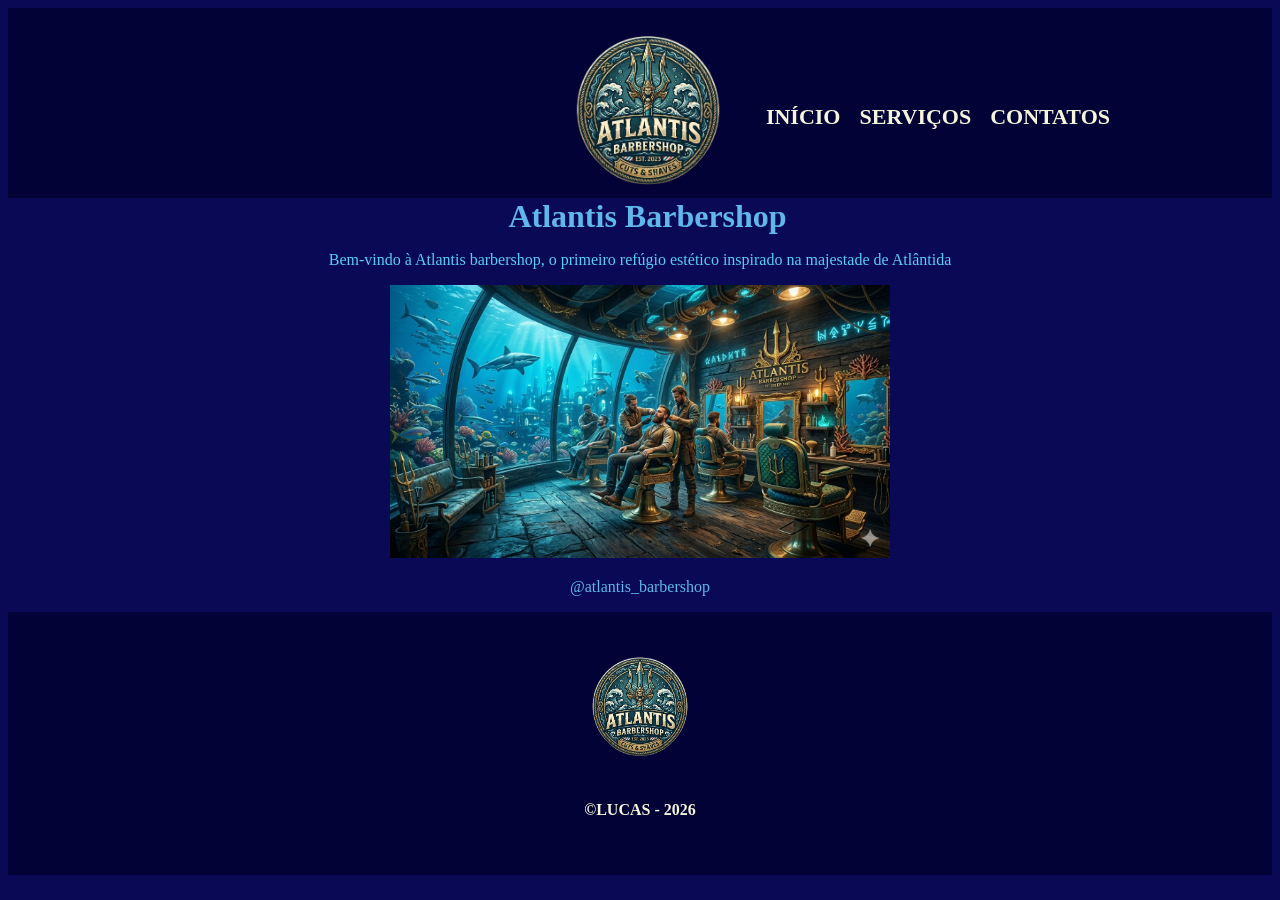
<file: index.html>
<!DOCTYPE html>
<html lang="pt-br">
<head>
    <meta charset="UTF-8">
    <meta name="viewport" content="width=device-width, initial-scale=1.0">
    <title>Atlantis Barbershop</title>
    <link rel="stylesheet" href="style-home.css">
</head>
<body>
  <header>
         <div class="caixa">
        <h1><img src="Gemini_Generated_Image_6yi2q6yi2q6yi2q6-removebg-preview.png" alt=""></h1>
     <nav> 
        <ul> 
            <li><a href="index.html">INÍCIO</a></li>
            <li><a href="servicos.html">SERVIÇOS</a></li>
            <li><a href="contatos.html">CONTATOS</a></li>
        </ul>
    </nav>
        </div>
    </header>
         <h1>Atlantis Barbershop</h1>
    <p class="naruto"> Bem-vindo à Atlantis barbershop, o primeiro refúgio estético inspirado na majestade de Atlântida</p>
    <img src="atlantisbarbershop.png" alt="">
    <P>@atlantis_barbershop</P>
    <footer>
        <img src="Gemini_Generated_Image_6yi2q6yi2q6yi2q6-removebg-preview.png" alt="">
        <P>&copy;LUCAS - 2026</P>

    </footer>
</body>
</html>
</file>
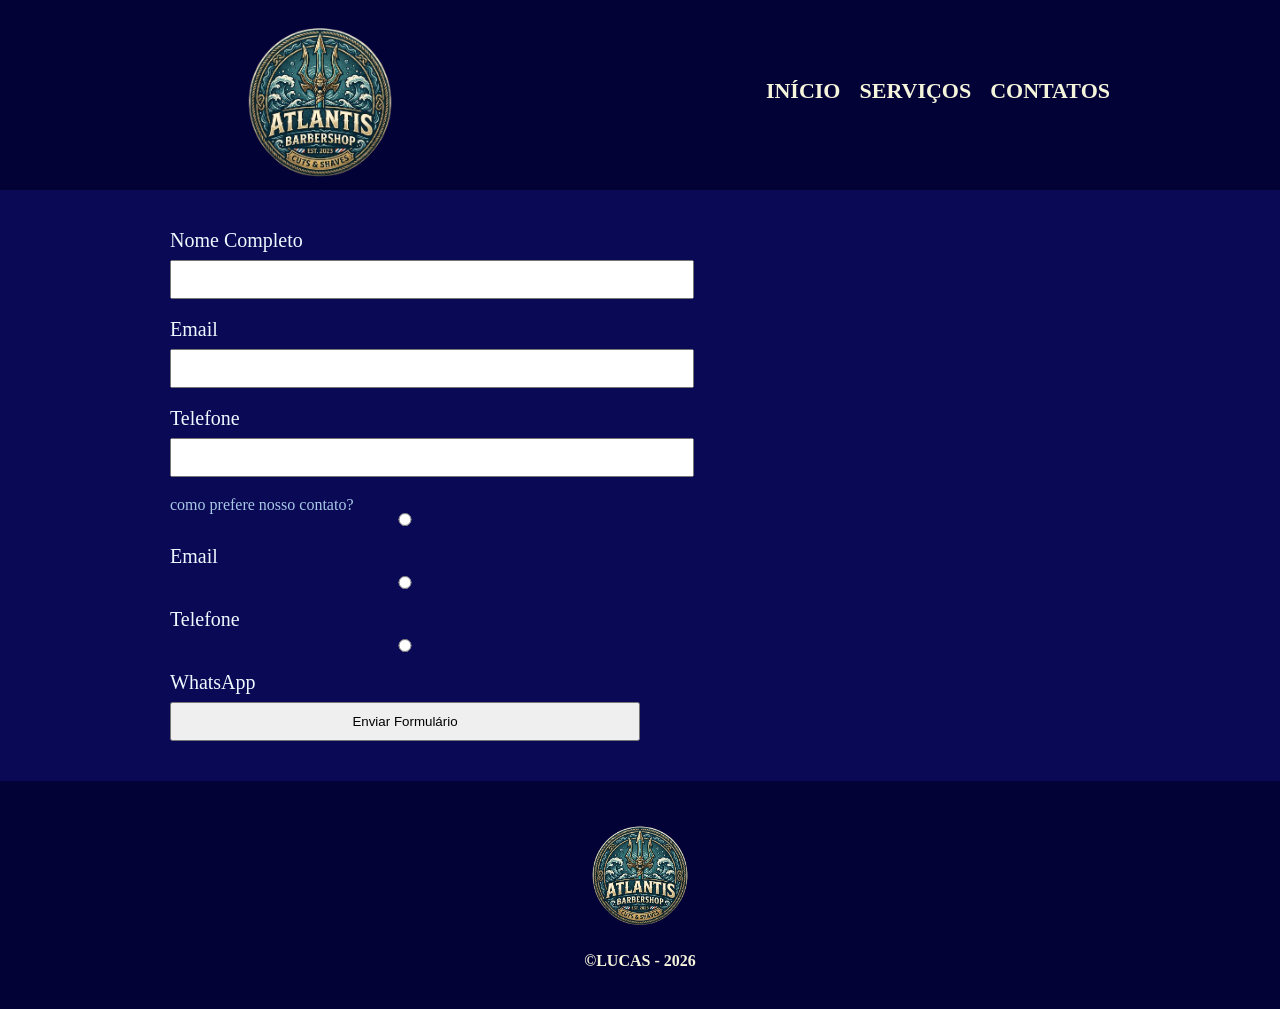
<file: contatos.html>
<!DOCTYPE html>
<html lang="pt-br">
<head>
    <meta charset="UTF-8">
    <meta name="viewport" content="width=device-width, initial-scale=1.0">
    <title>SERVIÇOS</title>
    <link rel="stylesheet" href="reset.css">
    <link rel="stylesheet" href="style.css">
</head>
<body>
    <header>
         <div class="caixa">
        <h1><img src="Gemini_Generated_Image_6yi2q6yi2q6yi2q6-removebg-preview.png" alt=""></h1>
    <nav> 
        <ul> 
            <li><a href="index.html">INÍCIO</a></li>
            <li><a href="servicos.html">SERVIÇOS</a></li>
            <li><a href="contatos.html">CONTATOS</a></li>
        </ul>
    </nav>
      </div>

    </header>
    <main>
        <form>
            <label for="nome">Nome Completo</label>
            <input type="text" id="nome">

            <label for="email">Email</label>
            <input type="text" id="email">

            <label for="telefone">Telefone</label>
            <input type="text" id="telefone">

            <div>
                <p>como prefere nosso contato?</p>
                <label for="radio-email">
                    <input type="radio" name="contato" value="email" id="radio-email"> Email
                </label>
                <label for="radio-telefone">
                    <input type="radio" name="contato" value="telefone" id="radio-telefone"> Telefone
                </label>
                <label for="radio-whatsapp">
                    <input type="radio" name="contato" value="whatsapp" id="radio-whatsapp"> WhatsApp
                </label>
            </div>
            <input type="submit" value="Enviar Formulário">
        </form>
    </main>
    <footer>
        <img src="Gemini_Generated_Image_6yi2q6yi2q6yi2q6-removebg-preview.png" alt="">
        <P>&copy;LUCAS - 2026</P>

    </footer>
</body>
</html>
</file>
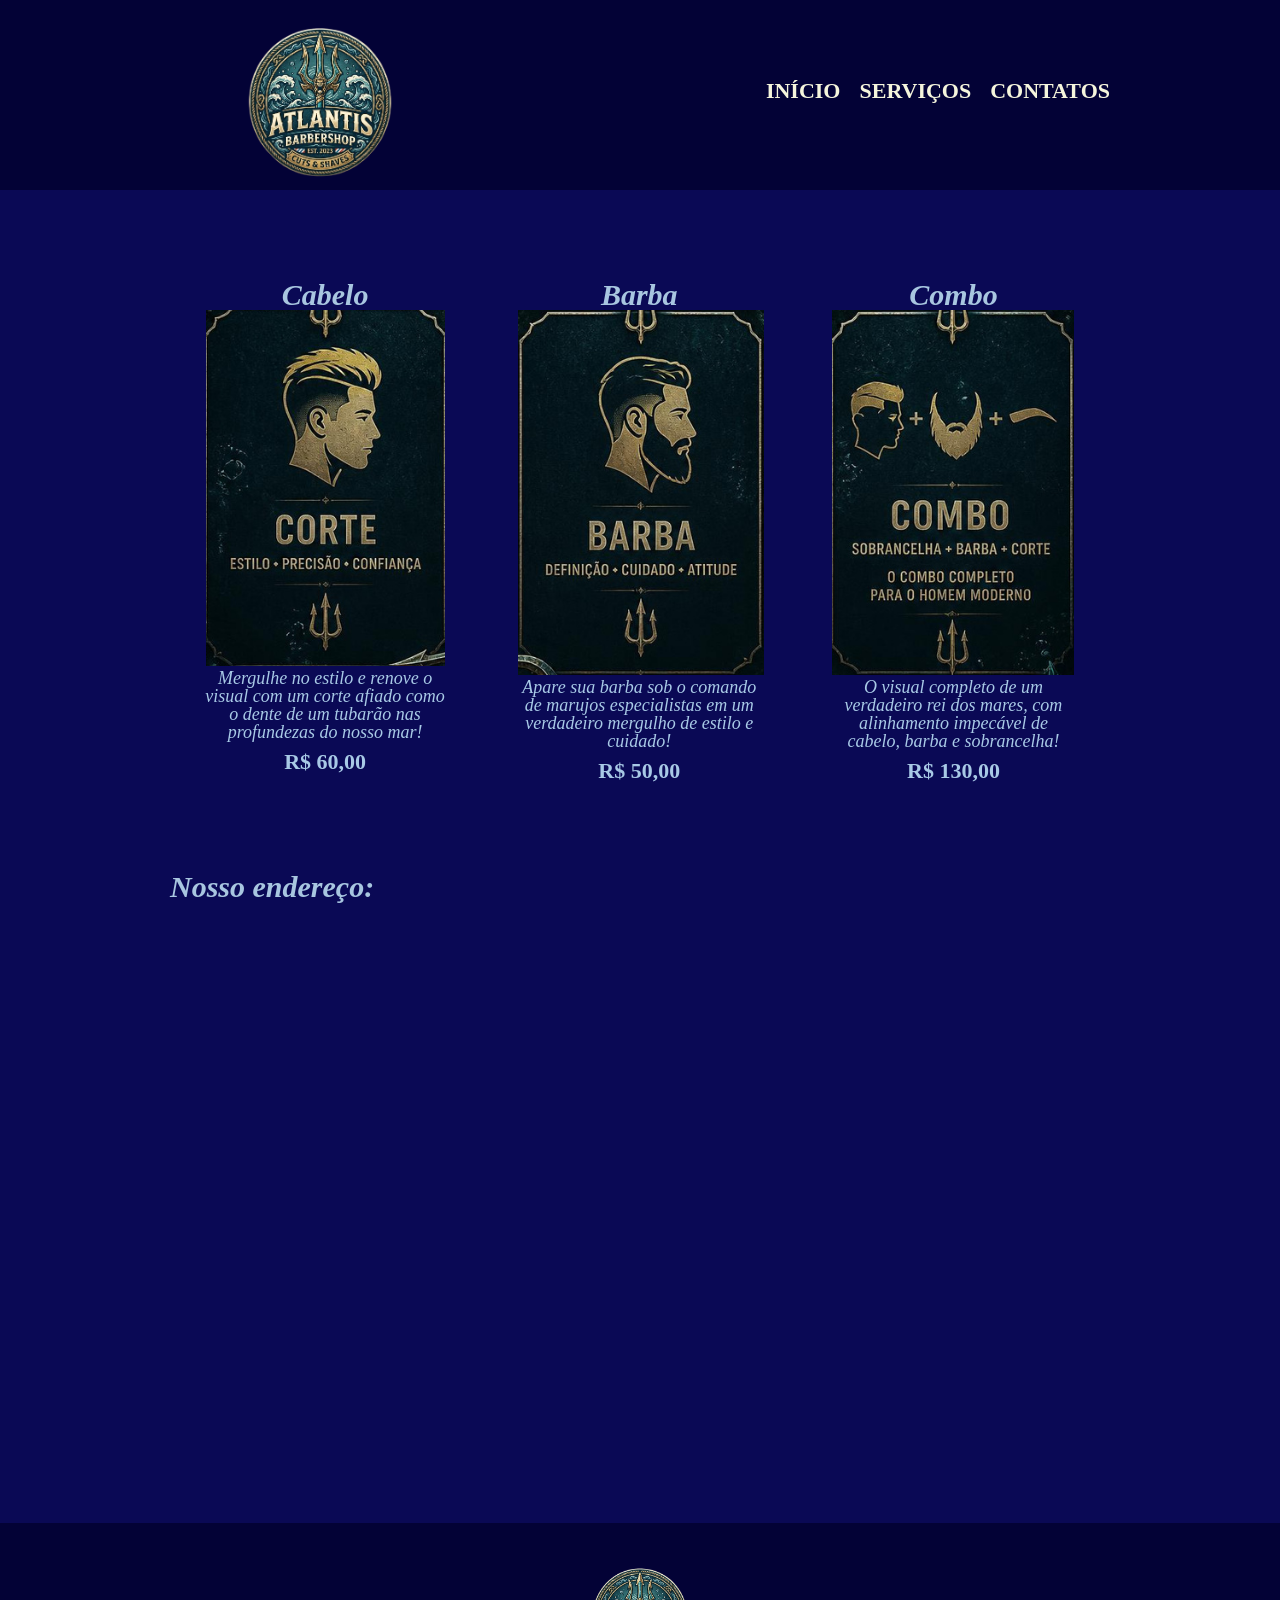
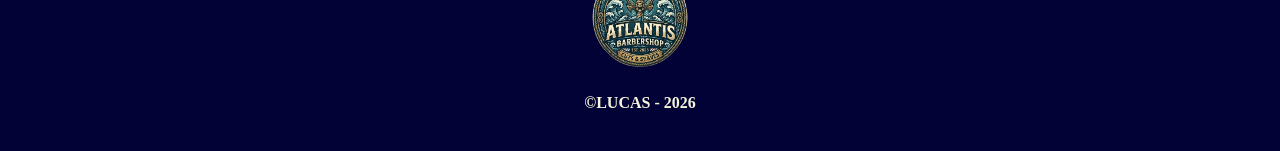
<file: servicos.html>
<!DOCTYPE html>
<html lang="pt-br">
<head>
    <meta charset="UTF-8">
    <meta name="viewport" content="width=device-width, initial-scale=1.0">
    <title>SERVIÇOS</title>
    <link rel="stylesheet" href="reset.css">
    <link rel="stylesheet" href="style.css">
</head>
<body>
    <header>
         <div class="caixa">
        <h1><img src="Gemini_Generated_Image_6yi2q6yi2q6yi2q6-removebg-preview.png" alt=""></h1>
    <nav> 
        <ul> 
            <li><a href="index.html">INÍCIO</a></li>
            <li><a href="servicos.html">SERVIÇOS</a></li>
            <li><a href="contatos.html">CONTATOS</a></li>
        </ul>
    </nav>
      </div>

    </header>
    <main>
       
        <ul class="servicos">
          
        <li>
        <h2>Cabelo</h2>
            <img src="corte.png" >
            <p class="descricao">Mergulhe no estilo e renove o visual com um corte afiado como o dente de um tubarão nas profundezas do nosso mar!</p>
            <p class="preco">R$ 60,00</p>
        </li>
         <li>    
            <h2>Barba</h2>
            <img src="barbearia (1).png" >
            <p class="descricao">Apare sua barba sob o comando de marujos especialistas em um verdadeiro mergulho de estilo e cuidado!</p>
            <p class="preco">R$ 50,00</p>
        </li>
        <li>
            <h2>Combo</h2>
            <img src="barbearia (2).png" >
            <p class="descricao">O visual completo de um verdadeiro rei dos mares, com alinhamento impecável de cabelo, barba e sobrancelha!</p>
            <p class="preco">R$ 130,00</p>
        </li>
        </ul>
        <div class="mapa">
            <h2>Nosso endereço:</h2>
            <iframe src="https://www.google.com/maps/embed?pb=!1m18!1m12!1m3!1d3554.7777127857235!2d-48.61899032533642!3d-27.00558059708898!2m3!1f0!2f0!3f0!3m2!1i1024!2i768!4f13.1!3m3!1m2!1s0x94d8b7a8219e2e9b%3A0x148f8ac7b6e553c3!2sOceanic%20Aquarium!5e0!3m2!1spt-BR!2sbr!4v1793506687439!5m2!1spt-BR!2sbr" width="400" height="300" style="border:0;" allowfullscreen="" loading="lazy" referrerpolicy="strict-origin-when-cross-origin"></iframe>
        </div>
        <div class="video">
            <iframe width="560" height="315" src="https://www.youtube.com/embed/RTrOxynM2-c?si=KL9ZTe2FKaQdAJ1Z" title="YouTube video player" frameborder="0" allow="accelerometer; autoplay; clipboard-write; encrypted-media; gyroscope; picture-in-picture; web-share" referrerpolicy="strict-origin-when-cross-origin" allowfullscreen></iframe>
        </div>
    </main>
    <footer>
        <img src="Gemini_Generated_Image_6yi2q6yi2q6yi2q6-removebg-preview.png" alt="">
        <P>&copy;LUCAS - 2026</P>

    </footer>
</body>
</html>
</file>
<file: style-home.css>
h1{
    color: rgb(95, 183, 235);
    display: inline;
    margin: 0 0 0 15px;
      
}


body{
    background-color: rgb(10, 9, 85);
    text-align: center;
}
img{
    width: 500px;
}
.naruto{
    text-decoration: nome;
    color: rgb(88, 204, 250);
}

 p{
    color: rgb(95, 183, 235);
 }
 h1 img {
    width: 300px;
 }
nav{
    position: absolute;
    top: 60px;
    right: 0;
}
nav a{
    text-decoration: none;
    text-transform: uppercase;
    color: beige;
    font-size: 22px;
    font-weight: bold;
}

.caixa{
    position: relative;
    width: 940px;
    margin: 0 auto;

}

header{
     background-color: rgb(3, 2, 54);
    height: 150px;
    padding: 20px 0;
}

nav li {
    display: inline;
    margin: 0 0 0 15px;
}
footer{
    text-align: center;
    background-color: rgb(3, 2, 54);
    padding: 40px 0;
}
footer img{
    width: 200px;
    margin-bottom: 20px;
}
footer p{
    color: beige;
    text-transform: uppercase;
    font-weight: bold;
}
</file>
<file: style.css>
header{
    background-color: rgb(3, 2, 54);
    height: 150px;
    padding: 20px 0;
  
    
}
nav li {
    display: inline;
    margin: 0 0 0 15px;
}
nav a {
    text-decoration: none;
    text-transform: uppercase;
    color: beige;
    font-size: 22px;
    font-weight: bold;
}
body{
    background-color: rgb(10, 9, 85);
    
}
.caixa{
    position: relative;
    width: 940px;
    margin: 0 auto;

}
nav{
    position: absolute;
    top: 60px;
    right: 0;
}
h1 img{
    width: 300px;
    
    
}
.servicos{
    width: 940px;
    margin: 0 auto;
    padding: 50px 0;

}

.servicos li{
    display: inline-block;
    text-align: center;
    width: 30%;
    vertical-align: top;
    margin: 0 1.5%;
    padding: 30px 20px;
    box-sizing: border-box;
}

.descricao {
    font-size: 18px;
    font-style: italic;

}

.preco{
    font-size:22px;
    font-weight: bold;
    margin-top: 10px;
}
h2{
    font-size: 30px;
    font-weight: bold;
    margin-top: 10px;
    font-style: oblique;
    color: rgb(168, 198, 224);
}

p{
    color: rgb(168, 201, 230);
}

footer{
    text-align: center;
    background-color: rgb(3, 2, 54);
    padding: 40px 0;
}

footer img{
    width: 200px;
    margin-bottom: 20px;
}
footer p{
    color: beige;
    text-transform: uppercase;
    font-weight: bold;
}
main{
    width: 940px;
    margin: 0 auto;
}
form{
    margin: 40px 0;
}
form label{
    display: block;
    font-size: 20px;
    margin: 0 0 10px;
    color: aliceblue;
}
form input{
    display: block;
    margin: 0 0 20px;
    padding: 10px 25px;
    width: 50%;
}
</file>
